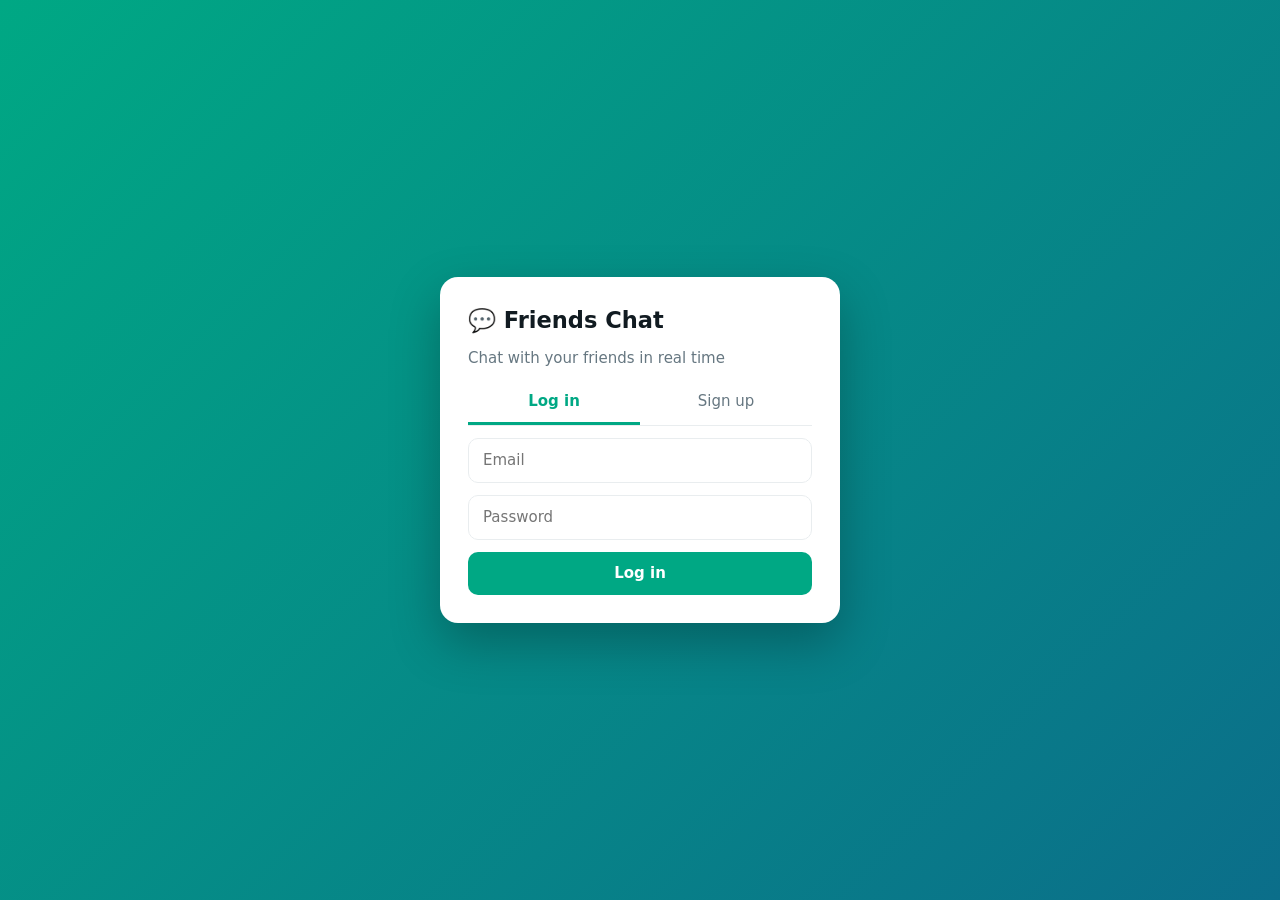
<file: index.html>
<!DOCTYPE html>
<html lang="en"><head>
<meta charset="utf-8"><meta name="viewport" content="width=device-width,initial-scale=1">
<title>Friends Chat</title><link rel="stylesheet" href="style.css">
</head><body>
<section id="auth"><div class="card">
  <h1>💬 Friends Chat</h1><p class="sub">Chat with your friends in real time</p>
  <div class="tabs"><button id="tabLogin" class="on" onclick="setAuth('login')">Log in</button><button id="tabReg" onclick="setAuth('reg')">Sign up</button></div>
  <form id="loginForm" onsubmit="submitAuth(event,'login')">
    <input name="email" type="email" placeholder="Email" required><input name="password" type="password" placeholder="Password" required>
    <button class="primary">Log in</button></form>
  <form id="regForm" hidden onsubmit="submitAuth(event,'reg')">
    <input name="name" placeholder="Full name" required><input name="email" type="email" placeholder="Email" required>
    <input name="phone" type="tel" placeholder="Phone number" required><input name="password" type="password" placeholder="Password (min 8 characters)" minlength="8" required>
    <button class="primary">Create account</button></form>
</div></section>

<div id="app" hidden>
  <aside id="side">
    <header><div id="me" onclick="settingsModal()"></div><div class="grow"></div>
      <button class="icon" title="New group" onclick="groupModal()">👥</button><button class="icon" title="Settings" onclick="settingsModal()">⚙️</button></header>
    <nav class="tabs"><button id="t-chats" class="on" onclick="switchTab('chats')">Chats</button><button id="t-friends" onclick="switchTab('friends')">Friends</button><button id="t-find" onclick="switchTab('find')">Find</button></nav>
    <input id="searchBox" hidden placeholder="Search by name or @username" oninput="searchUsers(this.value)">
    <div id="list"></div>
  </aside>
  <main id="chat">
    <div id="empty"><h2>💬</h2><p>Select a chat or add a friend to start talking</p></div>
    <div id="pane" hidden>
      <header><button class="icon back" onclick="closeChat()">←</button><div id="head" class="row grow"></div></header>
      <div id="msgs"></div>
      <footer>
        <label class="icon" title="Share photo, video or document">📎<input id="file" type="file" hidden onchange="pickFile(this)"></label>
        <input id="text" placeholder="Type a message" autocomplete="off" oninput="toggleBtns()" onkeydown="if(event.key==='Enter')sendText()">
        <button id="send" class="primary round" hidden onclick="sendText()">➤</button>
        <button id="mic" class="primary round" title="Record voice message" onclick="toggleRec()">🎤</button>
      </footer>
    </div>
  </main>
</div>
<div id="modal" class="modal" hidden onclick="if(event.target===this)closeModal()"><div class="card" id="modalBody"></div></div>
<script src="app.js"></script>
</body></html>
</file>
<file: style.css>
:root{--bg:#f0f2f5;--panel:#fff;--text:#111b21;--sub:#667781;--line:#e9edef;--brand:#00a884;--me:#d9fdd3;--them:#fff;--chatbg:#efeae2}
body.dark{--bg:#0b141a;--panel:#111b21;--text:#e9edef;--sub:#8696a0;--line:#222d34;--brand:#00a884;--me:#005c4b;--them:#202c33;--chatbg:#0b141a}
*{box-sizing:border-box}[hidden]{display:none!important}
body{margin:0;font:15px/1.4 system-ui,Segoe UI,Roboto,sans-serif;background:var(--bg);color:var(--text);height:100vh;height:100dvh}
button,input{font:inherit;color:inherit}button{cursor:pointer;border:0;background:none}
input{border:1px solid var(--line);background:var(--panel);border-radius:10px;padding:11px 14px;width:100%;outline:none}input:focus{border-color:var(--brand)}
.primary{background:var(--brand);color:#fff;border-radius:10px;padding:11px 18px;font-weight:600;transition:.2s}.primary:hover{filter:brightness(1.1)}
.grow{flex:1;min-width:0}.icon{font-size:20px;padding:6px 8px;border-radius:50%;cursor:pointer}.icon:hover{background:var(--line)}
#auth{height:100%;display:grid;place-items:center;background:linear-gradient(135deg,#00a884,#0b6e8a);padding:16px}
.card{background:var(--panel);border-radius:18px;padding:28px;width:100%;max-width:400px;display:flex;flex-direction:column;gap:12px;box-shadow:0 20px 50px #0004;animation:pop .35s ease;max-height:90vh;overflow:auto}
.card h1,.card h3{margin:0}.sub{margin:0;color:var(--sub)}form{display:flex;flex-direction:column;gap:12px}
@keyframes pop{from{opacity:0;transform:translateY(14px) scale(.97)}}
.tabs{display:flex;border-bottom:1px solid var(--line)}.tabs button{flex:1;padding:10px;color:var(--sub);border-bottom:3px solid transparent}.tabs .on{color:var(--brand);border-color:var(--brand);font-weight:600}
#app{display:flex;height:100%;max-width:1400px;margin:auto;background:var(--panel)}
#side{width:380px;border-right:1px solid var(--line);display:flex;flex-direction:column}
#side>header,#pane>header{display:flex;align-items:center;gap:6px;padding:10px 14px;background:var(--panel);border-bottom:1px solid var(--line);min-height:62px}
#side #searchBox{margin:10px 12px;width:auto}#list{overflow:auto;flex:1}#list h4{margin:14px 16px 4px;color:var(--sub);font-size:12px;text-transform:uppercase}
.row{display:flex;align-items:center;gap:12px;padding:10px 16px;cursor:pointer;transition:.15s}.row:hover,.row.sel{background:var(--bg)}
.row small{display:block;color:var(--sub);white-space:nowrap;overflow:hidden;text-overflow:ellipsis}.row b{display:block}
.av{position:relative;width:46px;height:46px;border-radius:50%;background:var(--brand);color:#fff;display:grid;place-items:center;font-weight:700;flex:none}
.av img{width:100%;height:100%;border-radius:50%;object-fit:cover}.dot{position:absolute;right:0;bottom:0;width:12px;height:12px;border-radius:50%;background:#25d366;border:2px solid var(--panel)}
.badge{background:var(--brand);color:#fff;border-radius:12px;padding:1px 8px;font-size:12px}
.ok,.no{border-radius:8px;padding:6px 10px;margin-left:4px}.ok{background:var(--brand);color:#fff}.no{background:var(--line)}
.empty{text-align:center;color:var(--sub);padding:30px}
#chat{flex:1;display:flex;flex-direction:column;background:var(--chatbg);min-width:0}#empty{margin:auto;text-align:center;color:var(--sub)}#empty h2{font-size:60px;margin:0}
#pane{display:flex;flex-direction:column;height:100%}#pane>header .row{padding:0}
#msgs{flex:1;overflow:auto;padding:16px 8%;display:flex;flex-direction:column;gap:6px}
.msg{max-width:min(75%,460px);padding:7px 10px 4px;border-radius:14px;background:var(--them);box-shadow:0 1px 1px #0002;word-wrap:break-word;animation:in .2s ease}
.msg.me{align-self:flex-end;background:var(--me);border-bottom-right-radius:4px}.msg.them{align-self:flex-start;border-bottom-left-radius:4px}
@keyframes in{from{opacity:0;transform:translateY(8px)}}
.msg img,.msg video{max-width:100%;border-radius:10px;display:block;cursor:pointer}.msg audio{max-width:100%}.msg a{color:var(--brand)}
.who{color:var(--brand);font-size:12px;display:block}.meta{display:block;text-align:right;font-size:11px;color:var(--sub)}.tick.read{color:#53bdeb}
#pane footer{display:flex;align-items:center;gap:8px;padding:10px 14px;background:var(--panel)}
.round{border-radius:50%;width:44px;height:44px;padding:0;flex:none}#mic.rec{background:#e53935;animation:pulse 1s infinite}
@keyframes pulse{50%{transform:scale(1.12)}}
.back{display:none}
.modal{position:fixed;inset:0;background:#0007;display:grid;place-items:center;padding:16px;z-index:5}
.actions{display:flex;gap:8px;justify-content:flex-end}.card label.row{padding:6px 0}.card label.row input{width:auto}
.toast{position:fixed;top:16px;left:50%;transform:translateX(-50%);background:#222;color:#fff;padding:10px 18px;border-radius:10px;z-index:9;animation:pop .3s}
@media(max-width:760px){#side{width:100%}#chat{display:none}body.chat-open #side{display:none}body.chat-open #chat{display:flex}.back{display:block}#msgs{padding:12px}}
</file>
